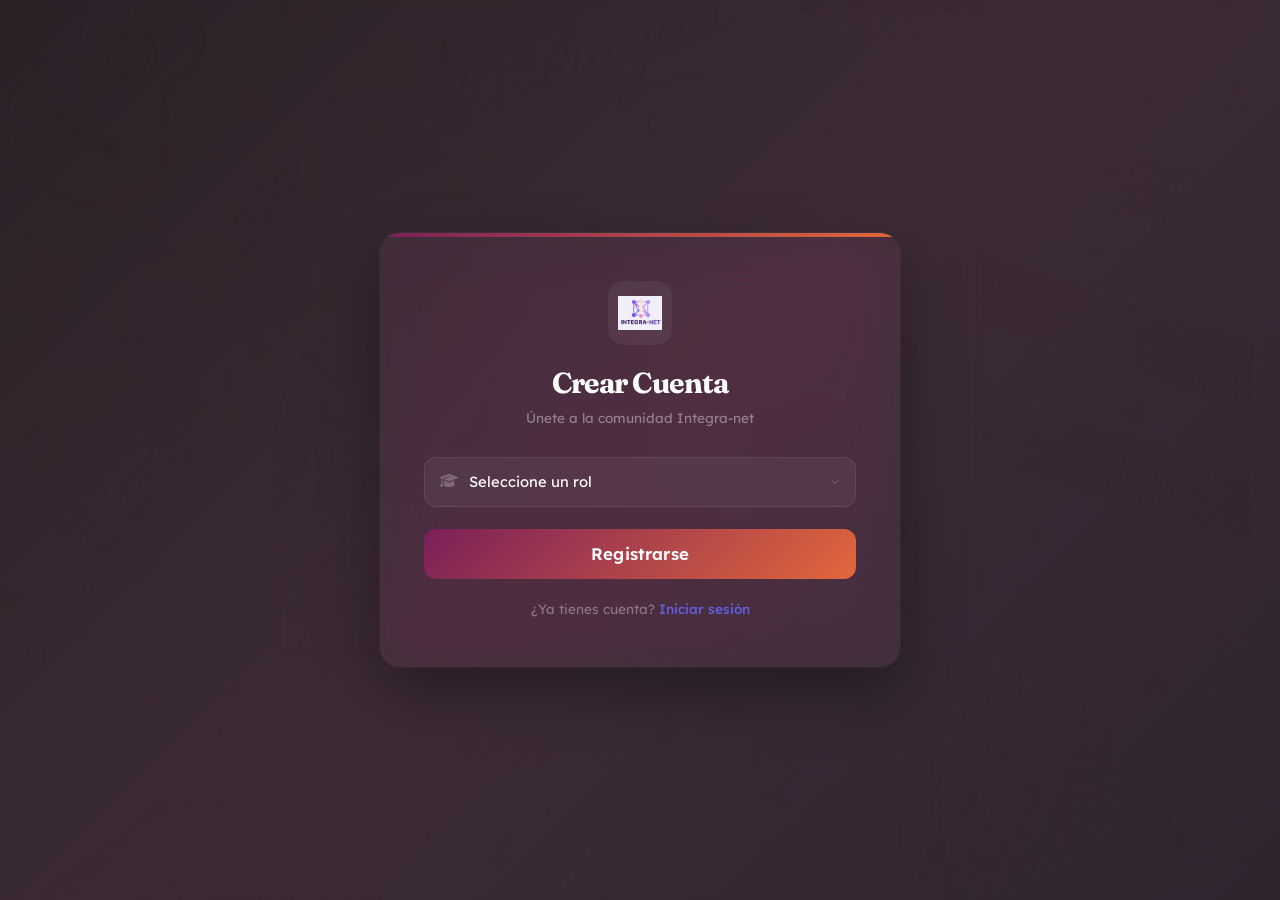
<file: movil-estudiante/auth/signup.html>
<!DOCTYPE html>
<html lang="es">
<head>
    <meta charset="UTF-8">
    <meta name="viewport" content="width=device-width, initial-scale=1.0">
    <title>Integra-net | Crear Cuenta</title>
    <link rel="stylesheet" href="https://cdnjs.cloudflare.com/ajax/libs/font-awesome/6.5.1/css/all.min.css">
    <link rel="preconnect" href="https://fonts.googleapis.com">
    <link rel="preconnect" href="https://fonts.gstatic.com" crossorigin>
    <link href="https://fonts.googleapis.com/css2?family=Fraunces:opsz,wght@9..144,500;9..144,600;9..144,700&family=Lexend:wght@300;400;500;600;700&display=swap" rel="stylesheet">
    <link rel="stylesheet" href="../design.css">
    <link rel="stylesheet" href="signup.css">
</head>
<body>
    <img src="../images/Fondo login.jpeg" alt="Fondo educativo Integra-net" class="fondo-login" aria-hidden="true">
    <div class="signup-container">
        <div class="signup-card ribbon-accent">
            <div class="logo-section">
                <img src="../images/Integra-net.jpg" alt="Integra-net logo">
                <h1>Crear Cuenta</h1>
                <p>Únete a la comunidad Integra-net</p>
            </div>

            <form id="signupForm" novalidate>
                <div class="input-group">
                    <i class="fa-solid fa-graduation-cap icon-left" aria-hidden="true"></i>
                    <label for="rol" class="sr-only">Selecciona tu rol</label>
                    <select id="rol" aria-required="true" aria-label="Rol">
                        <option value="">Seleccione un rol</option>
                        <option value="estudiante">Estudiante</option>
                    </select>
                </div>

                <div id="camposEstudiante" class="campos-rol" style="display:none" role="region" aria-label="Campos para estudiante">
                    <div class="input-group">
                        <i class="fa-solid fa-user icon-left" aria-hidden="true"></i>
                        <label for="estNombre" class="sr-only">Nombre completo</label>
                        <input type="text" id="estNombre" placeholder="Nombre completo" autocomplete="name" maxlength="100" aria-label="Nombre completo" aria-required="true">
                    </div>
                    <div class="input-group">
                        <i class="fa-solid fa-envelope icon-left" aria-hidden="true"></i>
                        <label for="estCorreo" class="sr-only">Correo electrónico</label>
                        <input type="email" id="estCorreo" placeholder="Correo electrónico" inputmode="email" autocomplete="email" maxlength="255" aria-label="Correo electrónico" aria-required="true">
                    </div>
                    <div class="input-group">
                        <i class="fa-solid fa-lock icon-left" aria-hidden="true"></i>
                        <label for="estPassword" class="sr-only">Contraseña</label>
                        <input type="password" id="estPassword" placeholder="Contraseña" autocomplete="new-password" maxlength="128" aria-label="Contraseña" aria-required="true">
                        <button type="button" class="toggle-password" data-target="estPassword" tabindex="-1" aria-label="Mostrar u ocultar contraseña"><i class="fa-solid fa-eye"></i></button>
                    </div>
                    <div class="input-row">
                        <div class="input-group half">
                            <i class="fa-solid fa-calendar icon-left" aria-hidden="true"></i>
                            <label for="estFechaNac" class="sr-only">Fecha de nacimiento</label>
                            <input type="date" id="estFechaNac" aria-label="Fecha de nacimiento">
                        </div>
                        <div class="input-group half">
                            <i class="fa-solid fa-venus-mars icon-left" aria-hidden="true"></i>
                            <label for="estSexo" class="sr-only">Sexo</label>
                            <select id="estSexo" aria-label="Sexo">
                                <option value="">Sexo</option>
                                <option value="Masculino">Masculino</option>
                                <option value="Femenino">Femenino</option>
                            </select>
                        </div>
                    </div>
                    <div class="input-row">
                        <div class="input-group half">
                            <i class="fa-solid fa-layer-group icon-left" aria-hidden="true"></i>
                            <label for="estGrado" class="sr-only">Grado</label>
                            <select id="estGrado" aria-label="Grado">
                                <option value="">Grado</option>
                                <option value="7mo">7mo</option>
                                <option value="8vo">8vo</option>
                                <option value="9no">9no</option>
                                <option value="10mo">10mo</option>
                                <option value="11vo">11vo</option>
                            </select>
                        </div>
                        <div class="input-group half">
                            <i class="fa-solid fa-table-cells icon-left" aria-hidden="true"></i>
                            <label for="estSeccion" class="sr-only">Sección</label>
                            <select id="estSeccion" aria-label="Sección">
                                <option value="">Sección</option>
                                <option value="A">A</option>
                                <option value="B">B</option>
                                <option value="C">C</option>
                                <option value="D">D</option>
                            </select>
                        </div>
                    </div>
                    <div class="input-group">
                        <i class="fa-solid fa-user-tie icon-left" aria-hidden="true"></i>
                        <label for="estTutor" class="sr-only">Nombre del tutor</label>
                        <input type="text" id="estTutor" placeholder="Nombre del tutor" autocomplete="off" maxlength="100" aria-label="Nombre del tutor">
                    </div>
                    <div class="input-group">
                        <i class="fa-solid fa-phone icon-left" aria-hidden="true"></i>
                        <label for="estTelefono" class="sr-only">Teléfono</label>
                        <input type="tel" id="estTelefono" placeholder="Teléfono" inputmode="tel" autocomplete="tel" maxlength="20" aria-label="Teléfono">
                    </div>
                    <div class="input-group">
                        <i class="fa-solid fa-location-dot icon-left" aria-hidden="true"></i>
                        <label for="estDireccion" class="sr-only">Dirección</label>
                        <input type="text" id="estDireccion" placeholder="Dirección" autocomplete="street-address" maxlength="200" aria-label="Dirección">
                    </div>
                    <div class="input-group autocomplete">
                        <i class="fa-solid fa-school icon-left" aria-hidden="true"></i>
                        <label for="estInstituto" class="sr-only">Tu centro educativo</label>
                        <input type="text" id="estInstituto" placeholder="Tu centro educativo" autocomplete="off" maxlength="120" aria-label="Tu centro educativo" aria-required="true" role="combobox" aria-expanded="false" aria-controls="estListaInstitutos" aria-autocomplete="list">
                        <div id="estListaInstitutos" class="autocomplete-list" role="listbox"></div>
                    </div>
                </div>

                <div id="camposDocente" class="campos-rol" style="display:none" role="region" aria-label="Campos para docente">
                    <div class="input-group">
                        <i class="fa-solid fa-user icon-left" aria-hidden="true"></i>
                        <label for="docNombre" class="sr-only">Nombre completo</label>
                        <input type="text" id="docNombre" placeholder="Nombre completo" autocomplete="name" maxlength="100" aria-label="Nombre completo" aria-required="true">
                    </div>
                    <div class="input-group">
                        <i class="fa-solid fa-envelope icon-left" aria-hidden="true"></i>
                        <label for="docCorreo" class="sr-only">Correo electrónico</label>
                        <input type="email" id="docCorreo" placeholder="Correo electrónico" inputmode="email" autocomplete="email" maxlength="255" aria-label="Correo electrónico" aria-required="true">
                    </div>
                    <div class="input-group">
                        <i class="fa-solid fa-lock icon-left" aria-hidden="true"></i>
                        <label for="docPassword" class="sr-only">Contraseña</label>
                        <input type="password" id="docPassword" placeholder="Contraseña" autocomplete="new-password" maxlength="128" aria-label="Contraseña" aria-required="true">
                        <button type="button" class="toggle-password" data-target="docPassword" tabindex="-1" aria-label="Mostrar u ocultar contraseña"><i class="fa-solid fa-eye"></i></button>
                    </div>
                    <div class="input-group">
                        <i class="fa-solid fa-flask icon-left" aria-hidden="true"></i>
                        <label for="docEspecialidad" class="sr-only">Especialidad</label>
                        <input type="text" id="docEspecialidad" placeholder="Especialidad" autocomplete="off" maxlength="100" aria-label="Especialidad" aria-required="true">
                    </div>
                    <div class="input-group">
                        <i class="fa-solid fa-book-open icon-left" aria-hidden="true"></i>
                        <label for="docMateria" class="sr-only">Módulo que imparte</label>
                        <select id="docMateria" aria-label="Módulo que imparte" aria-required="true">
                            <option value="">Módulo que imparte</option>
                            <option value="mat01">Derechos de la Mujer: Fundamentos</option>
                            <option value="mat02">Prevención de la Violencia de Género</option>
                            <option value="mat03">Equidad de Género</option>
                            <option value="mat04">Autoestima y Empoderamiento</option>
                            <option value="mat05">Comunicación Asertiva y Resolución de Conflictos</option>
                            <option value="mat06">Corresponsabilidad y Roles de Género</option>
                            <option value="mat07">Salud y Bienestar Integral</option>
                            <option value="mat08">Ciudadanía, Participación y Liderazgo</option>
                        </select>
                    </div>
                    <div class="input-group">
                        <i class="fa-solid fa-phone icon-left" aria-hidden="true"></i>
                        <label for="docTelefono" class="sr-only">Teléfono</label>
                        <input type="tel" id="docTelefono" placeholder="Teléfono" inputmode="tel" autocomplete="tel" maxlength="20" aria-label="Teléfono">
                    </div>
                    <div class="input-group">
                        <i class="fa-solid fa-location-dot icon-left" aria-hidden="true"></i>
                        <label for="docDireccion" class="sr-only">Dirección</label>
                        <input type="text" id="docDireccion" placeholder="Dirección" autocomplete="street-address" maxlength="200" aria-label="Dirección">
                    </div>
                    <div class="input-group autocomplete">
                        <i class="fa-solid fa-school icon-left" aria-hidden="true"></i>
                        <label for="docInstituto" class="sr-only">Tu centro educativo</label>
                        <input type="text" id="docInstituto" placeholder="Tu centro educativo" autocomplete="off" maxlength="120" aria-label="Tu centro educativo" aria-required="true" role="combobox" aria-expanded="false" aria-controls="docListaInstitutos" aria-autocomplete="list">
                        <div id="docListaInstitutos" class="autocomplete-list" role="listbox"></div>
                    </div>
                </div>

                <button type="submit" class="btn-signup" id="btnRegistro">
                    <span class="btn-text">Registrarse</span>
                    <span class="btn-spinner" aria-hidden="true"><i class="fa-solid fa-spinner fa-spin"></i></span>
                </button>
            </form>

            <div class="extra-links">
                <p>¿Ya tienes cuenta? <a href="login.html" aria-label="Iniciar sesión en Integra-net">Iniciar sesión</a></p>
            </div>
        </div>

        <div id="modalMensaje" class="modal-mensaje" role="dialog" aria-modal="true" aria-labelledby="tituloMensaje" aria-hidden="true">
            <div class="modal-contenido" tabindex="-1">
                <div id="iconoMensaje" class="icono"><i class="fa-solid fa-circle-info"></i></div>
                <h2 id="tituloMensaje">Mensaje</h2>
                <p id="textoMensaje">Aquí aparecerá el mensaje.</p>
                <div class="botones-modal">
                    <button id="btnCerrar" class="btn-cerrar"><i class="fa-solid fa-check"></i> Entendido</button>
                </div>
            </div>
        </div>
    </div>

    <div id="toastNotification" class="toast-global" role="alert" aria-live="polite"></div>

    <script src="../auth.js"></script>
    <script src="../perfil/datosIniciales.js"></script>
    <script src="signup.js"></script>
</body>
</html>
</file>
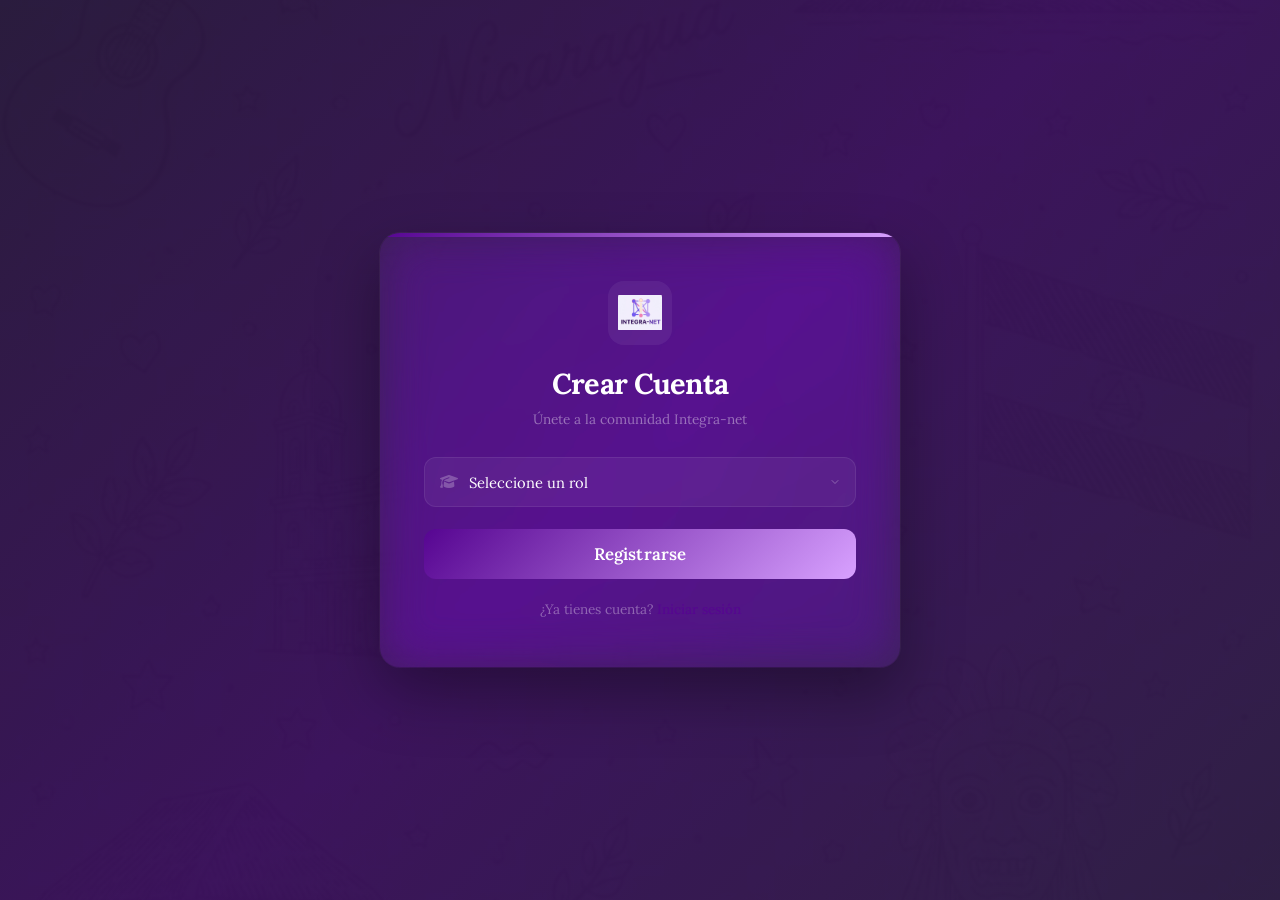
<file: web-docente-admin-organizado/paginas/auth/signup.html>
<!DOCTYPE html>
<html lang="es">
<head>
    <meta charset="UTF-8">
    <meta name="viewport" content="width=device-width, initial-scale=1.0">
    <title>Integra-net | Crear Cuenta</title>
    <link rel="stylesheet" href="https://cdnjs.cloudflare.com/ajax/libs/font-awesome/6.5.1/css/all.min.css">
    <link rel="preconnect" href="https://fonts.googleapis.com">
    <link rel="preconnect" href="https://fonts.gstatic.com" crossorigin>
    <link href="https://fonts.googleapis.com/css2?family=Lora:ital,wght@0,400;0,500;0,600;0,700;1,400;1,500;1,600;1,700&display=swap" rel="stylesheet">
    <link rel="stylesheet" href="../../assets/css/design.css">
    <link rel="stylesheet" href="signup.css">
</head>
<body>
    <img src="../../assets/images/Fondo login.jpeg" alt="Fondo educativo Integra-net" class="fondo-login" aria-hidden="true">
    <div class="signup-container">
        <div class="signup-card ribbon-accent">
            <div class="logo-section">
                <img src="../../assets/images/Integra-net.jpg" alt="Integra-net logo">
                <h1>Crear Cuenta</h1>
                <p>Únete a la comunidad Integra-net</p>
            </div>

            <form id="signupForm" novalidate>
                <div class="input-group">
                    <i class="fa-solid fa-graduation-cap icon-left" aria-hidden="true"></i>
                    <label for="rol" class="sr-only">Selecciona tu rol</label>
                    <select id="rol" aria-required="true" aria-label="Rol">
                        <option value="">Seleccione un rol</option>
                        <option value="admin">Administrador</option>
                        <option value="docente">Docente</option>
                    </select>
                </div>

                <div id="camposAdmin" class="campos-rol" style="display:none" role="region" aria-label="Campos para administrador">
                    <div class="input-group">
                        <i class="fa-solid fa-user icon-left" aria-hidden="true"></i>
                        <label for="admNombre" class="sr-only">Nombre completo</label>
                        <input type="text" id="admNombre" placeholder="Nombre completo" autocomplete="name" maxlength="100" aria-label="Nombre completo" aria-required="true">
                    </div>
                    <div class="input-group">
                        <i class="fa-solid fa-envelope icon-left" aria-hidden="true"></i>
                        <label for="admCorreo" class="sr-only">Correo electrónico</label>
                        <input type="email" id="admCorreo" placeholder="Correo electrónico" inputmode="email" autocomplete="email" maxlength="255" aria-label="Correo electrónico" aria-required="true">
                    </div>
                    <div class="input-group">
                        <i class="fa-solid fa-lock icon-left" aria-hidden="true"></i>
                        <label for="admPassword" class="sr-only">Contraseña</label>
                        <input type="password" id="admPassword" placeholder="Contraseña" autocomplete="new-password" maxlength="128" aria-label="Contraseña" aria-required="true">
                        <button type="button" class="toggle-password" data-target="admPassword" tabindex="-1" aria-label="Mostrar u ocultar contraseña"><i class="fa-solid fa-eye"></i></button>
                    </div>
                  
                    <div class="input-group">
                        <i class="fa-solid fa-phone icon-left" aria-hidden="true"></i>
                        <label for="admTelefono" class="sr-only">Teléfono</label>
                        <input type="tel" id="admTelefono" placeholder="Teléfono" inputmode="tel" autocomplete="tel" maxlength="20" aria-label="Teléfono">
                    </div>
                    <div class="input-group">
                        <i class="fa-solid fa-location-dot icon-left" aria-hidden="true"></i>
                        <label for="admDireccion" class="sr-only">Dirección</label>
                        <input type="text" id="admDireccion" placeholder="Dirección" autocomplete="street-address" maxlength="200" aria-label="Dirección">
                    </div>
                    <div class="input-group autocomplete">
                        <i class="fa-solid fa-school icon-left" aria-hidden="true"></i>
                        <label for="admInstituto" class="sr-only">Tu centro educativo</label>
                        <input type="text" id="admInstituto" placeholder="Tu centro educativo" autocomplete="off" maxlength="120" aria-label="Tu centro educativo" aria-required="true" role="combobox" aria-expanded="false" aria-controls="admListaInstitutos" aria-autocomplete="list">
                        <div id="admListaInstitutos" class="autocomplete-list" role="listbox"></div>
                    </div>
                </div>

                <div id="camposDocente" class="campos-rol" style="display:none" role="region" aria-label="Campos para docente">
                    <div class="input-group">
                        <i class="fa-solid fa-user icon-left" aria-hidden="true"></i>
                        <label for="docNombre" class="sr-only">Nombre completo</label>
                        <input type="text" id="docNombre" placeholder="Nombre completo" autocomplete="name" maxlength="100" aria-label="Nombre completo" aria-required="true">
                    </div>
                    <div class="input-group">
                        <i class="fa-solid fa-envelope icon-left" aria-hidden="true"></i>
                        <label for="docCorreo" class="sr-only">Correo electrónico</label>
                        <input type="email" id="docCorreo" placeholder="Correo electrónico" inputmode="email" autocomplete="email" maxlength="255" aria-label="Correo electrónico" aria-required="true">
                    </div>
                    <div class="input-group">
                        <i class="fa-solid fa-lock icon-left" aria-hidden="true"></i>
                        <label for="docPassword" class="sr-only">Contraseña</label>
                        <input type="password" id="docPassword" placeholder="Contraseña" autocomplete="new-password" maxlength="128" aria-label="Contraseña" aria-required="true">
                        <button type="button" class="toggle-password" data-target="docPassword" tabindex="-1" aria-label="Mostrar u ocultar contraseña"><i class="fa-solid fa-eye"></i></button>
                    </div>
                    <div class="input-group">
                        <i class="fa-solid fa-flask icon-left" aria-hidden="true"></i>
                        <label for="docEspecialidad" class="sr-only">Especialidad</label>
                        <input type="text" id="docEspecialidad" placeholder="Especialidad" autocomplete="off" maxlength="100" aria-label="Especialidad" aria-required="true">
                    </div>
                    <div class="input-group">
                        <i class="fa-solid fa-book-open icon-left" aria-hidden="true"></i>
                        <label for="docMateria" class="sr-only">Módulo que imparte</label>
                        <select id="docMateria" aria-label="Módulo que imparte" aria-required="true">
                            <option value="">Módulo que imparte</option>
                            <option value="mat01">Derechos de la Mujer: Fundamentos</option>
                            <option value="mat02">Prevención de la Violencia de Género</option>
                            <option value="mat03">Equidad de Género</option>
                            <option value="mat04">Autoestima y Empoderamiento</option>
                            <option value="mat05">Comunicación Asertiva y Resolución de Conflictos</option>
                            <option value="mat06">Corresponsabilidad y Roles de Género</option>
                            <option value="mat07">Salud y Bienestar Integral</option>
                            <option value="mat08">Ciudadanía, Participación y Liderazgo</option>
                        </select>
                    </div>
                    <div class="input-group">
                        <i class="fa-solid fa-phone icon-left" aria-hidden="true"></i>
                        <label for="docTelefono" class="sr-only">Teléfono</label>
                        <input type="tel" id="docTelefono" placeholder="Teléfono" inputmode="tel" autocomplete="tel" maxlength="20" aria-label="Teléfono">
                    </div>
                    <div class="input-group">
                        <i class="fa-solid fa-location-dot icon-left" aria-hidden="true"></i>
                        <label for="docDireccion" class="sr-only">Dirección</label>
                        <input type="text" id="docDireccion" placeholder="Dirección" autocomplete="street-address" maxlength="200" aria-label="Dirección">
                    </div>
                    <div class="input-group autocomplete">
                        <i class="fa-solid fa-school icon-left" aria-hidden="true"></i>
                        <label for="docInstituto" class="sr-only">Tu centro educativo</label>
                        <input type="text" id="docInstituto" placeholder="Tu centro educativo" autocomplete="off" maxlength="120" aria-label="Tu centro educativo" aria-required="true" role="combobox" aria-expanded="false" aria-controls="docListaInstitutos" aria-autocomplete="list">
                        <div id="docListaInstitutos" class="autocomplete-list" role="listbox"></div>
                    </div>
                </div>

                <button type="submit" class="btn-signup" id="btnRegistro">
                    <span class="btn-text">Registrarse</span>
                    <span class="btn-spinner" aria-hidden="true"><i class="fa-solid fa-spinner fa-spin"></i></span>
                </button>
            </form>

            <div class="extra-links">
                <p>¿Ya tienes cuenta? <a href="login.html" aria-label="Iniciar sesión en Integra-net">Iniciar sesión</a></p>
            </div>
        </div>

        <div id="modalMensaje" class="modal-mensaje" role="dialog" aria-modal="true" aria-labelledby="tituloMensaje" aria-hidden="true">
            <div class="modal-contenido" tabindex="-1">
                <div id="iconoMensaje" class="icono"><i class="fa-solid fa-circle-info"></i></div>
                <h2 id="tituloMensaje">Mensaje</h2>
                <p id="textoMensaje">Aquí aparecerá el mensaje.</p>
                <div class="botones-modal">
                    <button id="btnCerrar" class="btn-cerrar"><i class="fa-solid fa-check"></i> Entendido</button>
                </div>
            </div>
        </div>
    </div>

    <div id="toastNotification" class="toast-global" role="alert" aria-live="polite"></div>

    <script src="../../assets/js/auth.js"></script>
    <script src="../../assets/js/perfil/datosIniciales.js"></script>
    <script src="signup.js"></script>
</body>
</html>
</file>
<file: movil-estudiante/design.css>
:root {
  --primary: #7A2059;
  --primary-hover: #691B4C;
  --primary-active: #59173F;
  --primary-subtle: rgba(122, 32, 89, 0.08);
  --primary-light: rgba(122, 32, 89, 0.12);
  --primary-lighter: rgba(122, 32, 89, 0.15);
  --primary-lightest: #f7ecf2;
  --primary-gradient: linear-gradient(135deg, #7A2059, #E2673C);
  --primary-ghost: linear-gradient(135deg, rgba(122,32,89,0.1), rgba(226,103,60,0.1));

  --success: #1B8A6B;
  --success-hover: #147059;
  --success-subtle: rgba(27, 138, 107, 0.08);
  --success-light: #d4f2e9;
  --success-lighter: #eefaf6;
  --warning: #D98E2B;
  --warning-hover: #B87621;
  --warning-subtle: rgba(217, 142, 43, 0.08);
  --warning-light: #fbebd2;
  --warning-lighter: #fdf6ea;
  --danger: #C23B4E;
  --danger-hover: #A62F40;
  --danger-subtle: rgba(194, 59, 78, 0.08);
  --danger-light: #f7dbe0;
  --danger-lighter: #fbeef0;
  --info: #6D5AC4;
  --info-subtle: rgba(109, 90, 196, 0.08);
  --info-light: #e5e0f7;
  --purple: #9B3B7A;
  --purple-subtle: rgba(155, 59, 122, 0.08);
  --purple-light: #f2e0eb;
  --orange: #E2673C;
  --orange-subtle: rgba(226, 103, 60, 0.08);
  --orange-light: #fbe3d6;
  --pink: #C23B70;
  --pink-subtle: rgba(194, 59, 112, 0.08);
  --pink-light: #f7dcea;
  --teal: #1B8A6B;
  --teal-subtle: rgba(27, 138, 107, 0.08);
  --teal-light: #d4f2e9;

  --bg: #FAF6F7;
  --bg-alt: #F5EEF1;
  --bg-dim: #EDE0E6;
  --surface: #ffffff;
  --surface-hover: #FAF6F7;
  --surface-elevated: #ffffff;
  --border: #E8DCE2;
  --border-light: #F3EAEE;
  --border-dark: #D8C5CF;

  --text-primary: #2B1626;
  --text-secondary: #6B5563;
  --text-tertiary: #A6919C;
  --text-placeholder: #C9B7C0;
  --text-inverse: #ffffff;
  --text-link: #7A2059;

  --shadow-xs: 0 1px 2px rgba(43, 22, 38, 0.03), 0 0 1px rgba(43, 22, 38, 0.06);
  --shadow-sm: 0 1px 3px rgba(43, 22, 38, 0.05), 0 1px 2px rgba(43, 22, 38, 0.04);
  --shadow-md: 0 4px 6px -1px rgba(43, 22, 38, 0.06), 0 2px 4px -2px rgba(43, 22, 38, 0.06);
  --shadow-lg: 0 10px 15px -3px rgba(43, 22, 38, 0.07), 0 4px 6px -4px rgba(43, 22, 38, 0.05);
  --shadow-xl: 0 20px 25px -5px rgba(43, 22, 38, 0.09), 0 8px 10px -6px rgba(43, 22, 38, 0.05);
  --shadow-2xl: 0 25px 50px -12px rgba(43, 22, 38, 0.18);
  --shadow-primary: 0 4px 14px rgba(122, 32, 89, 0.25);
  --shadow-primary-lg: 0 8px 25px rgba(122, 32, 89, 0.3);

  --radius-xs: 4px;
  --radius-sm: 6px;
  --radius-md: 8px;
  --radius-lg: 12px;
  --radius-xl: 16px;
  --radius-2xl: 20px;
  --radius-3xl: 24px;
  --radius-full: 50%;
  --radius-pill: 9999px;

  --font: 'Lexend', 'Segoe UI', system-ui, -apple-system, BlinkMacSystemFont, sans-serif;
  --font-display: 'Fraunces', 'Segoe UI', Georgia, serif;
  --font-mono: 'SF Mono', 'Fira Code', 'Cascadia Code', 'JetBrains Mono', monospace;

  --transition-fast: 150ms cubic-bezier(0.4, 0, 0.2, 1);
  --transition-base: 250ms cubic-bezier(0.4, 0, 0.2, 1);
  --transition-slow: 400ms cubic-bezier(0.4, 0, 0.2, 1);
  --transition-spring: 500ms cubic-bezier(0.16, 1, 0.3, 1);
  --transition-bounce: 600ms cubic-bezier(0.34, 1.56, 0.64, 1);

  --sidebar-width: 280px;
  --sidebar-collapsed: 0px;
  --topbar-height: 64px;
  --bottom-nav-height: 64px;
  --safe-area-bottom: env(safe-area-inset-bottom, 0px);
  --safe-area-top: env(safe-area-inset-top, 0px);
  --chat-input-height: 60px;
}

html { -webkit-text-size-adjust: 100%; scroll-behavior: smooth; }

*, *::before, *::after {
  margin: 0;
  padding: 0;
  box-sizing: border-box;
}

body {
  font-family: var(--font);
  background: var(--bg);
  color: var(--text-primary);
  min-height: 100vh;
  min-height: 100dvh;
  overflow-x: hidden;
  -webkit-font-smoothing: antialiased;
  -moz-osx-font-smoothing: grayscale;
  line-height: 1.5;
}

::selection { background: var(--primary-light); color: var(--primary); }
:focus-visible { outline: 2px solid var(--primary); outline-offset: 2px; }

h1, h2, h3 {
  font-family: var(--font-display);
  font-weight: 600;
  letter-spacing: -0.01em;
}

/* ===== SIGNATURE: RIBBON ACCENT =====
   Franja diagonal violeta→naranja inspirada en el lazo símbolo de la lucha
   contra la violencia de género. Se usa como remate superior en tarjetas
   y paneles clave para anclar visualmente la identidad del proyecto. */
.ribbon-accent {
  position: relative;
  overflow: hidden;
}
.ribbon-accent::before {
  content: '';
  position: absolute;
  top: 0; left: 0; right: 0;
  height: 4px;
  background: var(--primary-gradient);
}

::-webkit-scrollbar { width: 4px; height: 4px; }
::-webkit-scrollbar-track { background: transparent; }
::-webkit-scrollbar-thumb { background: var(--text-tertiary); border-radius: var(--radius-pill); }
::-webkit-scrollbar-thumb:hover { background: var(--text-secondary); }

/* ===== KEYFRAMES ===== */
@keyframes fadeIn { from { opacity: 0; } to { opacity: 1; } }
@keyframes fadeOut { from { opacity: 1; } to { opacity: 0; } }
@keyframes fadeInUp { from { opacity: 0; transform: translateY(16px); } to { opacity: 1; transform: translateY(0); } }
@keyframes fadeInDown { from { opacity: 0; transform: translateY(-12px); } to { opacity: 1; transform: translateY(0); } }
@keyframes fadeInLeft { from { opacity: 0; transform: translateX(-16px); } to { opacity: 1; transform: translateX(0); } }
@keyframes fadeInRight { from { opacity: 0; transform: translateX(16px); } to { opacity: 1; transform: translateX(0); } }
@keyframes fadeInScale { from { opacity: 0; transform: scale(0.95); } to { opacity: 1; transform: scale(1); } }
@keyframes scaleIn { from { transform: scale(0); } to { transform: scale(1); } }
@keyframes slideInUp { from { transform: translateY(100%); } to { transform: translateY(0); } }
@keyframes slideInDown { from { transform: translateY(-100%); } to { transform: translateY(0); } }
@keyframes slideInRight { from { transform: translateX(100%); } to { transform: translateX(0); } }
@keyframes slideInLeft { from { transform: translateX(-100%); } to { transform: translateX(0); } }
@keyframes pulse { 0%, 100% { opacity: 1; } 50% { opacity: 0.5; } }
@keyframes pulse-ring { 0% { transform: scale(0.8); opacity: 1; } 100% { transform: scale(2); opacity: 0; } }
@keyframes shimmer { 0% { background-position: -200% 0; } 100% { background-position: 200% 0; } }
@keyframes ripple { to { transform: scale(4); opacity: 0; } }
@keyframes spin { to { transform: rotate(360deg); } }
@keyframes bounce-in { 0% { transform: scale(0); } 50% { transform: scale(1.15); } 100% { transform: scale(1); } }
@keyframes msg-pop { 0% { opacity: 0; transform: translateY(8px) scale(0.97); } 100% { opacity: 1; transform: translateY(0) scale(1); } }
@keyframes skeleton-pulse { 0% { opacity: 0.6; } 50% { opacity: 1; } 100% { opacity: 0.6; } }
@keyframes progress-bar { from { width: 0%; } to { width: var(--progress, 100%); } }
@keyframes checkmark { 0% { stroke-dashoffset: 50; } 100% { stroke-dashoffset: 0; } }
@keyframes float { 0%, 100% { transform: translateY(0); } 50% { transform: translateY(-4px); } }
@keyframes shimmer-card { 0% { background-position: -400% 0; } 100% { background-position: 400% 0; } }
@keyframes slideUpFade {
  from { opacity: 0; transform: translateY(20px) scale(0.98); }
  to { opacity: 1; transform: translateY(0) scale(1); }
}
@keyframes notif-pulse {
  0% { box-shadow: 0 0 0 0 rgba(99, 102, 241, 0.5); }
  70% { box-shadow: 0 0 0 8px rgba(99, 102, 241, 0); }
  100% { box-shadow: 0 0 0 0 rgba(99, 102, 241, 0); }
}
@keyframes toast-in {
  0% { opacity: 0; transform: translateX(-50%) translateY(100px) scale(0.9); }
  100% { opacity: 1; transform: translateX(-50%) translateY(0) scale(1); }
}
@keyframes toast-out {
  0% { opacity: 1; transform: translateX(-50%) translateY(0) scale(1); }
  100% { opacity: 0; transform: translateX(-50%) translateY(20px) scale(0.9); }
}

/* ===== UTILITY CLASSES ===== */
.animate-fadeIn { animation: fadeIn var(--transition-slow) both; }
.animate-fadeInUp { animation: fadeInUp var(--transition-slow) both; }
.animate-fadeInDown { animation: fadeInDown var(--transition-slow) both; }
.animate-fadeInLeft { animation: fadeInLeft var(--transition-slow) both; }
.animate-fadeInRight { animation: fadeInRight var(--transition-slow) both; }
.animate-fadeInScale { animation: fadeInScale var(--transition-slow) both; }
.animate-slideInUp { animation: slideInUp var(--transition-slow) cubic-bezier(0.16,1,0.3,1) both; }
.animate-slideInRight { animation: slideInRight var(--transition-slow) cubic-bezier(0.16,1,0.3,1) both; }
.animate-slideInLeft { animation: slideInLeft var(--transition-slow) cubic-bezier(0.16,1,0.3,1) both; }
.animate-bounce-in { animation: bounce-in var(--transition-bounce) both; }
.animate-scaleIn { animation: scaleIn var(--transition-spring) both; }

.animate-delay-100 { animation-delay: 50ms; }
.animate-delay-200 { animation-delay: 100ms; }
.animate-delay-300 { animation-delay: 150ms; }
.animate-delay-400 { animation-delay: 200ms; }
.animate-delay-500 { animation-delay: 250ms; }
.animate-delay-600 { animation-delay: 300ms; }
.animate-delay-700 { animation-delay: 350ms; }
.animate-delay-800 { animation-delay: 400ms; }

/* ===== SKELETON LOADING ===== */
.skeleton {
  background: linear-gradient(90deg, var(--border-light) 25%, var(--border) 50%, var(--border-light) 75%);
  background-size: 200% 100%;
  animation: shimmer 1.5s ease-in-out infinite;
  border-radius: var(--radius-sm);
  color: transparent !important;
  user-select: none;
  pointer-events: none;
}
.skeleton-text { height: 14px; margin-bottom: 8px; width: 80%; }
.skeleton-title { height: 20px; margin-bottom: 12px; width: 60%; }
.skeleton-avatar { width: 48px; height: 48px; border-radius: var(--radius-full); }
.skeleton-card { height: 80px; border-radius: var(--radius-lg); }
.skeleton-button { height: 40px; width: 120px; border-radius: var(--radius-md); }

/* ===== TOAST NOTIFICATION ===== */
.toast-global {
  position: fixed;
  bottom: calc(var(--bottom-nav-height) + 16px);
  left: 50%;
  transform: translateX(-50%) translateY(100px);
  background: #1e293b;
  color: white;
  padding: 12px 20px;
  border-radius: var(--radius-pill);
  display: flex;
  align-items: center;
  gap: 10px;
  z-index: 9999;
  transition: all var(--transition-spring);
  opacity: 0;
  font-size: 14px;
  font-weight: 500;
  box-shadow: var(--shadow-lg), 0 0 0 1px rgba(255,255,255,0.05);
  pointer-events: none;
  max-width: 90vw;
  white-space: nowrap;
}
.toast-global.show {
  opacity: 1;
  transform: translateX(-50%) translateY(0);
  pointer-events: auto;
  animation: toast-in 0.4s cubic-bezier(0.16,1,0.3,1);
}
.toast-global.hiding {
  animation: toast-out 0.3s ease forwards;
}
.toast-global.success { background: linear-gradient(135deg, #065f46, #047857); }
.toast-global.error { background: linear-gradient(135deg, #991b1b, #b91c1c); }
.toast-global.info { background: linear-gradient(135deg, #1e40af, #2563eb); }
.toast-global.warning { background: linear-gradient(135deg, #92400e, #b45309); }
.toast-global i { font-size: 16px; flex-shrink: 0; }

@media (min-width: 769px) {
  .toast-global { bottom: 30px; }
}

/* ===== THEME: DARK ===== */
@media (prefers-color-scheme: dark) {
  :root {
    --bg: #1A1017;
    --bg-alt: #21151C;
    --bg-dim: #2E1D27;
    --surface: #251721;
    --surface-hover: #2E1D27;
    --surface-elevated: #2E1D27;
    --border: #3D2530;
    --border-light: #2E1D27;
    --border-dark: #4D3040;
    --text-primary: #F5EBEF;
    --text-secondary: #C2A8B5;
    --text-tertiary: #8A6C79;
    --text-placeholder: #6B5563;
    --primary-lightest: rgba(155, 59, 122, 0.15);
    --shadow-xs: 0 1px 2px rgba(0,0,0,0.2);
    --shadow-sm: 0 1px 3px rgba(0,0,0,0.3);
    --shadow-md: 0 4px 6px rgba(0,0,0,0.3);
    --shadow-lg: 0 10px 15px rgba(0,0,0,0.4);
    --shadow-xl: 0 20px 25px rgba(0,0,0,0.5);
    --shadow-2xl: 0 25px 50px rgba(0,0,0,0.6);
  }
}

[data-theme="dark"] {
  --bg: #1A1017;
  --bg-alt: #21151C;
  --bg-dim: #2E1D27;
  --surface: #251721;
  --surface-hover: #2E1D27;
  --surface-elevated: #2E1D27;
  --border: #3D2530;
  --border-light: #2E1D27;
  --border-dark: #4D3040;
  --text-primary: #F5EBEF;
  --text-secondary: #C2A8B5;
  --text-tertiary: #8A6C79;
  --text-placeholder: #6B5563;
  --primary-lightest: rgba(155, 59, 122, 0.15);
  --shadow-xs: 0 1px 2px rgba(0,0,0,0.2);
  --shadow-sm: 0 1px 3px rgba(0,0,0,0.3);
  --shadow-md: 0 4px 6px rgba(0,0,0,0.3);
  --shadow-lg: 0 10px 15px rgba(0,0,0,0.4);
  --shadow-xl: 0 20px 25px rgba(0,0,0,0.5);
  --shadow-2xl: 0 25px 50px rgba(0,0,0,0.6);
}

[data-theme="light"] {
  --bg: #f8fafc;
  --bg-alt: #f1f5f9;
  --bg-dim: #e2e8f0;
  --surface: #ffffff;
  --surface-hover: #f8fafc;
  --surface-elevated: #ffffff;
  --border: #e2e8f0;
  --border-light: #f1f5f9;
  --border-dark: #cbd5e1;
  --text-primary: #0f172a;
  --text-secondary: #475569;
  --text-tertiary: #94a3b8;
  --text-placeholder: #cbd5e1;
  --primary-lightest: #f7ecf2;
  --shadow-xs: 0 1px 2px rgba(0,0,0,0.025);
  --shadow-sm: 0 1px 3px rgba(0,0,0,0.04);
  --shadow-md: 0 4px 6px rgba(0,0,0,0.05);
  --shadow-lg: 0 10px 15px rgba(0,0,0,0.06);
  --shadow-xl: 0 20px 25px rgba(0,0,0,0.08);
  --shadow-2xl: 0 25px 50px rgba(0,0,0,0.15);
}
</file>
<file: movil-estudiante/auth/signup.css>
body {
  margin: 0;
  min-height: 100dvh;
  display: flex;
  justify-content: center;
  align-items: center;
  background: linear-gradient(135deg, #1A1017 0%, #2E1A28 50%, #1F1420 100%);
  font-family: var(--font);
  padding: 20px;
  position: relative;
}

.fondo-login {
  position: fixed;
  inset: 0;
  width: 100%;
  height: 100%;
  object-fit: cover;
  z-index: 0;
  opacity: 0.08;
  pointer-events: none;
}

.signup-container {
  width: 100%;
  max-width: 520px;
  margin: auto;
  position: relative;
  z-index: 1;
}

.signup-card {
  background: rgba(255, 255, 255, 0.04);
  backdrop-filter: blur(24px) saturate(180%);
  -webkit-backdrop-filter: blur(24px) saturate(180%);
  border-radius: var(--radius-2xl);
  padding: 36px 32px;
  box-shadow: 0 25px 60px rgba(0, 0, 0, 0.35), 0 0 0 1px rgba(255, 255, 255, 0.05);
  animation: fadeInUp 0.6s cubic-bezier(0.16, 1, 0.3, 1) both;
}

.logo-section {
  text-align: center;
  margin-bottom: 28px;
}
.logo-section img {
  width: 64px;
  height: 64px;
  object-fit: contain;
  margin-bottom: 10px;
  border-radius: var(--radius-xl);
  background: rgba(255, 255, 255, 0.06);
  padding: 10px;
  transition: transform var(--transition-base), box-shadow var(--transition-base);
}
.logo-section img:hover {
  transform: scale(1.05) rotate(-2deg);
  box-shadow: 0 0 30px rgba(99, 102, 241, 0.15);
}
.logo-section h1 {
  color: white;
  font-size: 1.6rem;
  font-weight: 700;
  letter-spacing: -0.03em;
}
.logo-section p {
  color: rgba(255, 255, 255, 0.4);
  font-size: 0.85rem;
  margin-top: 4px;
}

/* ===== INPUT GROUP ===== */
.input-group {
  position: relative;
  margin-bottom: 14px;
  --input-h: 48px;
}

.input-row {
  display: flex;
  gap: 12px;
}
.input-row .input-group { flex: 1; }

/* ===== ICON LEFT ===== */
.icon-left {
  position: absolute;
  left: 16px;
  top: 0;
  height: var(--input-h);
  display: flex;
  align-items: center;
  color: rgba(255, 255, 255, 0.25);
  z-index: 1;
  pointer-events: none;
  font-size: 0.9rem;
  transition: color var(--transition-fast);
}

/* ===== INPUT / SELECT ===== */
.input-group input,
.input-group select {
  width: 100%;
  height: var(--input-h);
  border: 1.5px solid rgba(255, 255, 255, 0.08);
  border-radius: var(--radius-lg);
  background: rgba(255, 255, 255, 0.05);
  color: white;
  padding-left: 44px;
  padding-right: 44px;
  outline: none;
  font-size: 0.9rem;
  font-family: var(--font);
  -webkit-appearance: none;
  appearance: none;
  transition: border-color var(--transition-fast),
              background var(--transition-fast),
              box-shadow 0.2s ease;
  will-change: border-color, box-shadow;
}

.input-group select {
  cursor: pointer;
  background-image: url("data:image/svg+xml,%3Csvg xmlns='http://www.w3.org/2000/svg' width='12' height='12' viewBox='0 0 24 24' fill='none' stroke='rgba(255,255,255,0.3)' stroke-width='2' stroke-linecap='round' stroke-linejoin='round'%3E%3Cpolyline points='6 9 12 15 18 9'%3E%3C/polyline%3E%3C/svg%3E");
  background-repeat: no-repeat;
  background-position: right 14px center;
  padding-right: 40px;
}
.input-group select option {
  background: #2E1A28;
  color: white;
}

.input-group input::placeholder {
  color: rgba(255, 255, 255, 0.25);
  transition: opacity var(--transition-fast), color var(--transition-fast);
}
.input-group input:focus::placeholder {
  opacity: 0.6;
}

.input-group input[type="date"] { color-scheme: dark; }

/* ===== HOVER ===== */
.input-group input:hover,
.input-group select:hover {
  border-color: rgba(255, 255, 255, 0.15);
  background: rgba(255, 255, 255, 0.07);
}

/* ===== FOCUS ===== */
.input-group input:focus,
.input-group select:focus {
  border-color: rgba(99, 102, 241, 0.5);
  background: rgba(255, 255, 255, 0.08);
  box-shadow: 0 0 0 0 rgba(99, 102, 241, 0), 0 0 0 3px rgba(99, 102, 241, 0.12);
  animation: focusRingIn 0.25s ease forwards;
}

/* ===== TOGGLE PASSWORD ===== */
.toggle-password {
  position: absolute;
  right: 10px;
  top: 0;
  height: var(--input-h);
  display: flex;
  align-items: center;
  background: none;
  border: none;
  color: rgba(255, 255, 255, 0.25);
  cursor: pointer;
  font-size: 1rem;
  padding: 0 10px;
  transition: color var(--transition-fast), opacity var(--transition-fast);
}
.toggle-password:hover {
  color: rgba(255, 255, 255, 0.6);
}
.toggle-password:active {
  color: rgba(255, 255, 255, 0.8);
}
.toggle-password:focus-visible {
  outline: 2px solid var(--primary);
  outline-offset: -2px;
  border-radius: var(--radius-sm);
}

/* ===== CAMPOS ROL ===== */
.campos-rol {
  animation: slideDown 0.3s ease;
}

/* ===== BTN SIGNUP ===== */
.btn-signup {
  width: 100%;
  height: 48px;
  border: none;
  border-radius: var(--radius-lg);
  background: var(--primary-gradient);
  color: white;
  font-size: 1rem;
  font-weight: 600;
  cursor: pointer;
  margin-top: 8px;
  font-family: var(--font);
  letter-spacing: 0.01em;
  position: relative;
  overflow: hidden;
  transition: transform var(--transition-fast),
              box-shadow var(--transition-fast),
              opacity var(--transition-fast);
}
.btn-signup::before {
  content: '';
  position: absolute;
  inset: 0;
  background: linear-gradient(135deg, rgba(255,255,255,0.1), transparent);
  opacity: 0;
  transition: opacity var(--transition-fast);
}
.btn-signup:hover::before {
  opacity: 1;
}
.btn-signup:hover {
  transform: translateY(-2px);
  box-shadow: 0 8px 30px rgba(99, 102, 241, 0.35);
}
.btn-signup:active {
  transform: translateY(0) scale(0.985);
  box-shadow: 0 2px 10px rgba(99, 102, 241, 0.25);
}
.btn-signup:disabled {
  opacity: 0.5;
  cursor: not-allowed;
  transform: none;
  box-shadow: none;
}
.btn-signup:disabled::before {
  opacity: 0;
}

/* ===== BTN LOADING STATE ===== */
.btn-signup .btn-spinner { display: none; }
.btn-signup.loading .btn-text { visibility: hidden; }
.btn-signup.loading .btn-spinner {
  display: inline-flex;
  position: absolute;
  font-size: 1.2rem;
  animation: spin 0.8s linear infinite;
}
.btn-signup.loading {
  pointer-events: none;
  opacity: 0.85;
  position: relative;
  transform: scale(0.985);
}

/* ===== EXTRA LINKS ===== */
.extra-links {
  margin-top: 20px;
  text-align: center;
  color: rgba(255, 255, 255, 0.35);
  font-size: 0.85rem;
}
.extra-links a {
  color: rgba(99, 102, 241, 0.9);
  text-decoration: none;
  font-weight: 500;
  transition: color var(--transition-fast);
}
.extra-links a:hover {
  color: rgba(99, 102, 241, 1);
}

/* ===== AUTOCOMPLETE ===== */
.autocomplete {
  position: relative;
}
.autocomplete-list {
  position: absolute;
  top: 100%;
  left: 0;
  right: 0;
  background: #2E1A28;
  border-radius: var(--radius-lg);
  box-shadow: 0 10px 30px rgba(0, 0, 0, 0.4);
  border: 1px solid rgba(255, 255, 255, 0.06);
  max-height: 200px;
  overflow-y: auto;
  z-index: 1000;
  display: none;
  scrollbar-width: thin;
  scrollbar-color: rgba(255,255,255,0.15) transparent;
  animation: fadeIn 0.15s ease;
}
.autocomplete-item {
  padding: 12px 16px;
  cursor: pointer;
  font-size: 0.85rem;
  color: rgba(255, 255, 255, 0.8);
  border-bottom: 1px solid rgba(255, 255, 255, 0.04);
  transition: background 0.15s ease;
}
.autocomplete-item:hover {
  background: rgba(255, 255, 255, 0.06);
}
.autocomplete-item.active {
  background: rgba(99, 102, 241, 0.2);
  color: white;
}
.autocomplete-item:last-child { border-bottom: none; }
.autocomplete-item:focus-visible {
  outline: 2px solid var(--primary);
  outline-offset: -2px;
}

/* ===== SR-ONLY ===== */
.sr-only {
  position: absolute;
  width: 1px;
  height: 1px;
  padding: 0;
  margin: -1px;
  overflow: hidden;
  clip: rect(0, 0, 0, 0);
  white-space: nowrap;
  border: 0;
}

/* ===== SUCCESS STATE ===== */
.input-group.success input,
.input-group.success select {
  border-color: rgba(16, 185, 129, 0.4);
  background: rgba(16, 185, 129, 0.04);
}
.input-group.success .icon-left {
  color: rgba(16, 185, 129, 0.6);
}
.input-group.success input:focus,
.input-group.success select:focus {
  border-color: rgba(16, 185, 129, 0.5);
  box-shadow: 0 0 0 3px rgba(16, 185, 129, 0.12);
}

/* ===== ERROR STATE ===== */
.input-group.error input,
.input-group.error select {
  border-color: rgba(239, 68, 68, 0.45);
  background: rgba(239, 68, 68, 0.04);
}
.input-group.error .icon-left {
  color: rgba(239, 68, 68, 0.6);
}
.input-group.error input:focus,
.input-group.error select:focus {
  border-color: rgba(239, 68, 68, 0.55);
  box-shadow: 0 0 0 3px rgba(239, 68, 68, 0.12);
}

/* ===== FIELD ERROR (animated, no layout jump) ===== */
.field-error {
  font-size: 0.72rem;
  color: #f87171;
  padding-left: 44px;
  line-height: 1.3;
  display: block;
  max-height: 0;
  opacity: 0;
  overflow: hidden;
  transition: max-height 0.25s ease,
              opacity 0.25s ease,
              margin 0.25s ease;
  pointer-events: none;
}
.input-group.error .field-error {
  max-height: 24px;
  opacity: 1;
  margin-top: 4px;
}

/* ===== PASSWORD STRENGTH ===== */
.password-strength {
  margin-top: 6px;
  padding-left: 44px;
  padding-right: 44px;
  height: 18px;
  overflow: hidden;
  transition: height 0.2s ease;
}
.strength-bar {
  height: 3px;
  background: rgba(255, 255, 255, 0.08);
  border-radius: 4px;
  overflow: hidden;
}
.strength-fill {
  height: 100%;
  width: 0%;
  border-radius: 4px;
  transition: width 0.3s cubic-bezier(0.4, 0, 0.2, 1),
              background 0.3s cubic-bezier(0.4, 0, 0.2, 1);
}
.strength-fill.weak { width: 25%; background: #ef4444; }
.strength-fill.medium { width: 50%; background: #f59e0b; }
.strength-fill.strong { width: 75%; background: #10b981; }
.strength-fill.very-strong { width: 100%; background: #10b981; }
.strength-text {
  font-size: 0.68rem;
  color: rgba(255, 255, 255, 0.35);
  margin-top: 1px;
  display: block;
  transition: color 0.3s ease;
}
.strength-text.weak { color: #f87171; }
.strength-text.medium { color: #fbbf24; }
.strength-text.strong { color: #34d399; }
.strength-text.very-strong { color: #34d399; }

/* ===== TOAST ===== */
.toast-global {
  position: fixed;
  bottom: 24px;
  left: 50%;
  transform: translateX(-50%) translateY(100px);
  background: #2E1A28;
  color: white;
  padding: 12px 20px;
  border-radius: var(--radius-pill);
  display: flex;
  align-items: center;
  gap: 10px;
  z-index: 99999;
  opacity: 0;
  font-size: 14px;
  font-weight: 500;
  box-shadow: var(--shadow-lg), 0 0 0 1px rgba(255,255,255,0.05);
  pointer-events: none;
  max-width: 90vw;
  white-space: nowrap;
  transition: transform 0.4s cubic-bezier(0.16,1,0.3,1),
              opacity 0.4s cubic-bezier(0.16,1,0.3,1);
}
.toast-global.show {
  opacity: 1;
  transform: translateX(-50%) translateY(0);
  pointer-events: auto;
}
.toast-global.success { background: linear-gradient(135deg, #065f46, #047857); }
.toast-global.error { background: linear-gradient(135deg, #991b1b, #b91c1c); }
.toast-global.info { background: linear-gradient(135deg, #1e40af, #2563eb); }
.toast-global.warning { background: linear-gradient(135deg, #92400e, #b45309); }
.toast-global i { font-size: 16px; flex-shrink: 0; }

/* ===== MODAL ===== */
.modal-mensaje {
  position: fixed;
  inset: 0;
  background: rgba(0, 0, 0, 0.6);
  display: none;
  justify-content: center;
  align-items: center;
  z-index: 9999;
  backdrop-filter: blur(10px);
  -webkit-backdrop-filter: blur(10px);
}
.modal-mensaje.show { display: flex; }
.modal-mensaje.show .modal-contenido {
  animation: fadeInScale 0.3s cubic-bezier(0.4, 0, 0.2, 1);
}
.modal-mensaje .modal-contenido {
  width: 90%;
  max-width: 400px;
  background: var(--surface);
  border-radius: var(--radius-2xl);
  padding: 36px 32px;
  text-align: center;
  box-shadow: var(--shadow-2xl);
  border: 1px solid var(--border);
}
.modal-mensaje .icono {
  font-size: 3rem;
  margin-bottom: 16px;
  color: var(--primary);
  transition: color var(--transition-fast);
}
.modal-contenido.success .icono { color: var(--success); }
.modal-contenido.error .icono { color: var(--danger); }
.modal-contenido.info .icono { color: var(--info); }
.modal-mensaje h2 {
  margin-bottom: 8px;
  color: var(--text-primary);
  font-size: 1.25rem;
}
.modal-mensaje p {
  color: var(--text-secondary);
  font-size: 0.9rem;
  line-height: 1.5;
}
.botones-modal {
  display: flex;
  justify-content: center;
  gap: 12px;
  margin-top: 24px;
}
.btn-cerrar {
  border: none;
  padding: 12px 24px;
  border-radius: var(--radius-md);
  font-size: 0.9rem;
  cursor: pointer;
  transition: all var(--transition-fast);
  font-weight: 600;
  font-family: var(--font);
  background: var(--bg-alt);
  color: var(--text-secondary);
}
.btn-cerrar:hover {
  background: var(--border);
  color: var(--text-primary);
}
.modal-contenido:focus-visible {
  outline: 2px solid var(--primary);
  outline-offset: 2px;
}

/* ===== KEYFRAMES ===== */
@keyframes slideDown {
  from { opacity: 0; max-height: 0; }
  to { opacity: 1; max-height: 600px; }
}
@keyframes focusRingIn {
  from { box-shadow: 0 0 0 0 rgba(99, 102, 241, 0); }
  to { box-shadow: 0 0 0 3px rgba(99, 102, 241, 0.12); }
}

/* ===== RESPONSIVE: 480px ===== */
@media (max-width: 480px) {
  .signup-card { padding: 24px 16px; }
  .input-row { flex-direction: column; gap: 0; }
  .input-group input,
  .input-group select { font-size: 0.85rem; }
  .input-group { --input-h: 46px; }
  .logo-section h1 { font-size: 1.35rem; }
}

/* ===== RESPONSIVE: 360px ===== */
@media (max-width: 360px) {
  body { padding: 12px; }
  .signup-card { padding: 20px 14px; border-radius: var(--radius-xl); }
  .input-group { --input-h: 44px; }
  .input-group input,
  .input-group select { font-size: 0.82rem; padding-left: 38px; padding-right: 38px; }
  .icon-left { left: 13px; font-size: 0.82rem; }
  .toggle-password { right: 6px; }
  .logo-section h1 { font-size: 1.2rem; }
  .logo-section img { width: 52px; height: 52px; padding: 8px; }
  .btn-signup { height: 44px; font-size: 0.9rem; }
  .field-error { padding-left: 38px; font-size: 0.68rem; }
  .password-strength { padding-left: 38px; padding-right: 38px; }
}

/* ===== RESPONSIVE: 361-390px ===== */
@media (min-width: 361px) and (max-width: 390px) {
  body { padding: 16px; }
  .signup-card { padding: 22px 16px; }
}

/* ===== RESPONSIVE: 391-412px ===== */
@media (min-width: 391px) and (max-width: 412px) {
  .signup-card { padding: 28px 20px; }
}

/* ===== RESPONSIVE: TABLETS 600-768px ===== */
@media (min-width: 600px) and (max-width: 768px) {
  .signup-container { max-width: 460px; }
  .signup-card { padding: 40px 36px; }
  .input-group { --input-h: 50px; }
  .input-group input,
  .input-group select { font-size: 0.92rem; }
  .btn-signup { height: 50px; font-size: 1.05rem; }
}

/* ===== RESPONSIVE: LAPTOPS 769-1024px ===== */
@media (min-width: 769px) and (max-width: 1024px) {
  .signup-container { max-width: 480px; }
  .signup-card { padding: 44px 40px; }
  .logo-section h1 { font-size: 1.75rem; }
}

/* ===== RESPONSIVE: DESKTOP 1025px+ ===== */
@media (min-width: 1025px) {
  .signup-container { max-width: 520px; }
  .signup-card { padding: 48px 44px; }
  .logo-section h1 { font-size: 1.8rem; }
  .input-group { --input-h: 50px; }
  .input-group input,
  .input-group select { font-size: 0.92rem; }
  .btn-signup { height: 50px; font-size: 1.05rem; }
}

/* ===== INPUT-ROW HALF ===== */
.input-row .input-group.half {
  min-width: 0;
}
</file>
<file: web-docente-admin-organizado/assets/css/design.css>
:root {
  --primary: #560591;
  --primary-hover: #4A0480;
  --primary-active: #3E036E;
  --primary-subtle: rgba(86, 5, 145, 0.08);
  --primary-light: rgba(86, 5, 145, 0.12);
  --primary-lighter: rgba(86, 5, 145, 0.15);
  --primary-lightest: #F0E6F7;
  --primary-gradient: linear-gradient(135deg, #560591, #D8A1FF);
  --primary-ghost: linear-gradient(135deg, rgba(86,5,145,0.1), rgba(216,161,255,0.1));

  --secondary: #D8A1FF;
  --secondary-hover: #C08AEE;
  --secondary-subtle: rgba(216, 161, 255, 0.08);
  --secondary-light: #F0E1FF;

  --success: #1B8A6B;
  --success-hover: #147059;
  --success-subtle: rgba(27, 138, 107, 0.08);
  --success-light: #d4f2e9;
  --success-lighter: #eefaf6;
  --warning: #D98E2B;
  --warning-hover: #B87621;
  --warning-subtle: rgba(217, 142, 43, 0.08);
  --warning-light: #fbebd2;
  --warning-lighter: #fdf6ea;
  --danger: #B02B44;
  --danger-hover: #962539;
  --danger-subtle: rgba(176, 43, 68, 0.08);
  --danger-light: #F2D4DA;
  --danger-lighter: #F8ECF0;
  --info: #6D5AC4;
  --info-subtle: rgba(109, 90, 196, 0.08);
  --info-light: #e5e0f7;
  --purple: #9B3B7A;
  --purple-subtle: rgba(155, 59, 122, 0.08);
  --purple-light: #f2e0eb;
  --orange: #E2673C;
  --orange-subtle: rgba(226, 103, 60, 0.08);
  --orange-light: #fbe3d6;
  --pink: #C23B70;
  --pink-subtle: rgba(194, 59, 112, 0.08);
  --pink-light: #f7dcea;
  --teal: #1B8A6B;
  --teal-subtle: rgba(27, 138, 107, 0.08);
  --teal-light: #d4f2e9;

  --bg: #FFF6E8;
  --bg-alt: #FFF0D6;
  --bg-dim: #FFE8C0;
  --surface: #ffffff;
  --surface-hover: #FFF8EE;
  --surface-elevated: #ffffff;
  --border: #E8DDD0;
  --border-light: #F0E8DC;
  --border-dark: #D4C8B8;

  --text-primary: #454546;
  --text-secondary: #6B6B6C;
  --text-tertiary: #9A9A9B;
  --text-placeholder: #B8B8B9;
  --text-inverse: #ffffff;
  --text-link: #560591;

  --shadow-xs: 0 1px 2px rgba(69, 69, 70, 0.03), 0 0 1px rgba(69, 69, 70, 0.06);
  --shadow-sm: 0 1px 3px rgba(69, 69, 70, 0.05), 0 1px 2px rgba(69, 69, 70, 0.04);
  --shadow-md: 0 4px 6px -1px rgba(69, 69, 70, 0.06), 0 2px 4px -2px rgba(69, 69, 70, 0.06);
  --shadow-lg: 0 10px 15px -3px rgba(69, 69, 70, 0.07), 0 4px 6px -4px rgba(69, 69, 70, 0.05);
  --shadow-xl: 0 20px 25px -5px rgba(69, 69, 70, 0.09), 0 8px 10px -6px rgba(69, 69, 70, 0.05);
  --shadow-2xl: 0 25px 50px -12px rgba(69, 69, 70, 0.18);
  --shadow-primary: 0 4px 14px rgba(86, 5, 145, 0.25);
  --shadow-primary-lg: 0 8px 25px rgba(86, 5, 145, 0.3);

  --radius-xs: 4px;
  --radius-sm: 6px;
  --radius-md: 8px;
  --radius-lg: 12px;
  --radius-xl: 16px;
  --radius-2xl: 20px;
  --radius-3xl: 24px;
  --radius-full: 50%;
  --radius-pill: 9999px;

  --font: 'Lora', Georgia, 'Times New Roman', serif;
  --font-display: 'Lora', Georgia, 'Times New Roman', serif;
  --font-mono: 'SF Mono', 'Fira Code', 'Cascadia Code', 'JetBrains Mono', monospace;

  --text-h1: clamp(2.75rem, 5vw, 3.25rem);
  --text-h2: clamp(2rem, 4vw, 2.25rem);
  --text-h3: clamp(1.375rem, 3vw, 1.5rem);
  --text-body: clamp(1rem, 2vw, 1.125rem);
  --text-caption: clamp(0.8125rem, 1.5vw, 0.875rem);

  --transition-fast: 150ms cubic-bezier(0.4, 0, 0.2, 1);
  --transition-base: 250ms cubic-bezier(0.4, 0, 0.2, 1);
  --transition-slow: 400ms cubic-bezier(0.4, 0, 0.2, 1);
  --transition-spring: 500ms cubic-bezier(0.16, 1, 0.3, 1);
  --transition-bounce: 600ms cubic-bezier(0.34, 1.56, 0.64, 1);

  --sidebar-width: 280px;
  --sidebar-collapsed: 0px;
  --topbar-height: 64px;
  --bottom-nav-height: 64px;
  --safe-area-bottom: env(safe-area-inset-bottom, 0px);
  --safe-area-top: env(safe-area-inset-top, 0px);
  --chat-input-height: 60px;
}

html { -webkit-text-size-adjust: 100%; scroll-behavior: smooth; }

*, *::before, *::after {
  margin: 0;
  padding: 0;
  box-sizing: border-box;
}

body {
  font-family: var(--font);
  font-size: var(--text-body);
  background: var(--bg);
  color: var(--text-primary);
  min-height: 100vh;
  min-height: 100dvh;
  overflow-x: hidden;
  -webkit-font-smoothing: antialiased;
  -moz-osx-font-smoothing: grayscale;
  line-height: 1.5;
}

::selection { background: var(--primary-light); color: var(--primary); }
:focus-visible { outline: 2px solid var(--primary); outline-offset: 2px; }

h1, h2 {
  font-family: var(--font-display);
  font-weight: 700;
  letter-spacing: -0.01em;
}
h3 {
  font-family: var(--font-display);
  font-weight: 500;
  letter-spacing: -0.01em;
}

/* ===== SIGNATURE: RIBBON ACCENT =====
   Franja diagonal violeta→naranja inspirada en el lazo símbolo de la lucha
   contra la violencia de género. Se usa como remate superior en tarjetas
   y paneles clave para anclar visualmente la identidad del proyecto. */
.ribbon-accent {
  position: relative;
  overflow: hidden;
}
.ribbon-accent::before {
  content: '';
  position: absolute;
  top: 0; left: 0; right: 0;
  height: 4px;
  background: var(--primary-gradient);
}

::-webkit-scrollbar { width: 4px; height: 4px; }
::-webkit-scrollbar-track { background: transparent; }
::-webkit-scrollbar-thumb { background: var(--text-tertiary); border-radius: var(--radius-pill); }
::-webkit-scrollbar-thumb:hover { background: var(--text-secondary); }

/* ===== KEYFRAMES ===== */
@keyframes fadeIn { from { opacity: 0; } to { opacity: 1; } }
@keyframes fadeOut { from { opacity: 1; } to { opacity: 0; } }
@keyframes fadeInUp { from { opacity: 0; transform: translateY(16px); } to { opacity: 1; transform: translateY(0); } }
@keyframes fadeInDown { from { opacity: 0; transform: translateY(-12px); } to { opacity: 1; transform: translateY(0); } }
@keyframes fadeInLeft { from { opacity: 0; transform: translateX(-16px); } to { opacity: 1; transform: translateX(0); } }
@keyframes fadeInRight { from { opacity: 0; transform: translateX(16px); } to { opacity: 1; transform: translateX(0); } }
@keyframes fadeInScale { from { opacity: 0; transform: scale(0.95); } to { opacity: 1; transform: scale(1); } }
@keyframes scaleIn { from { transform: scale(0); } to { transform: scale(1); } }
@keyframes slideInUp { from { transform: translateY(100%); } to { transform: translateY(0); } }
@keyframes slideInDown { from { transform: translateY(-100%); } to { transform: translateY(0); } }
@keyframes slideInRight { from { transform: translateX(100%); } to { transform: translateX(0); } }
@keyframes slideInLeft { from { transform: translateX(-100%); } to { transform: translateX(0); } }
@keyframes pulse { 0%, 100% { opacity: 1; } 50% { opacity: 0.5; } }
@keyframes pulse-ring { 0% { transform: scale(0.8); opacity: 1; } 100% { transform: scale(2); opacity: 0; } }
@keyframes shimmer { 0% { background-position: -200% 0; } 100% { background-position: 200% 0; } }
@keyframes ripple { to { transform: scale(4); opacity: 0; } }
@keyframes spin { to { transform: rotate(360deg); } }
@keyframes bounce-in { 0% { transform: scale(0); } 50% { transform: scale(1.15); } 100% { transform: scale(1); } }
@keyframes msg-pop { 0% { opacity: 0; transform: translateY(8px) scale(0.97); } 100% { opacity: 1; transform: translateY(0) scale(1); } }
@keyframes skeleton-pulse { 0% { opacity: 0.6; } 50% { opacity: 1; } 100% { opacity: 0.6; } }
@keyframes progress-bar { from { width: 0%; } to { width: var(--progress, 100%); } }
@keyframes checkmark { 0% { stroke-dashoffset: 50; } 100% { stroke-dashoffset: 0; } }
@keyframes float { 0%, 100% { transform: translateY(0); } 50% { transform: translateY(-4px); } }
@keyframes shimmer-card { 0% { background-position: -400% 0; } 100% { background-position: 400% 0; } }
@keyframes slideUpFade {
  from { opacity: 0; transform: translateY(20px) scale(0.98); }
  to { opacity: 1; transform: translateY(0) scale(1); }
}
@keyframes notif-pulse {
  0% { box-shadow: 0 0 0 0 rgba(122, 32, 89, 0.5); }
  70% { box-shadow: 0 0 0 8px rgba(122, 32, 89, 0); }
  100% { box-shadow: 0 0 0 0 rgba(122, 32, 89, 0); }
}
@keyframes toast-in {
  0% { opacity: 0; transform: translateX(-50%) translateY(100px) scale(0.9); }
  100% { opacity: 1; transform: translateX(-50%) translateY(0) scale(1); }
}
@keyframes toast-out {
  0% { opacity: 1; transform: translateX(-50%) translateY(0) scale(1); }
  100% { opacity: 0; transform: translateX(-50%) translateY(20px) scale(0.9); }
}

/* ===== UTILITY CLASSES ===== */
.animate-fadeIn { animation: fadeIn var(--transition-slow) both; }
.animate-fadeInUp { animation: fadeInUp var(--transition-slow) both; }
.animate-fadeInDown { animation: fadeInDown var(--transition-slow) both; }
.animate-fadeInLeft { animation: fadeInLeft var(--transition-slow) both; }
.animate-fadeInRight { animation: fadeInRight var(--transition-slow) both; }
.animate-fadeInScale { animation: fadeInScale var(--transition-slow) both; }
.animate-slideInUp { animation: slideInUp var(--transition-slow) cubic-bezier(0.16,1,0.3,1) both; }
.animate-slideInRight { animation: slideInRight var(--transition-slow) cubic-bezier(0.16,1,0.3,1) both; }
.animate-slideInLeft { animation: slideInLeft var(--transition-slow) cubic-bezier(0.16,1,0.3,1) both; }
.animate-bounce-in { animation: bounce-in var(--transition-bounce) both; }
.animate-scaleIn { animation: scaleIn var(--transition-spring) both; }

.animate-delay-100 { animation-delay: 50ms; }
.animate-delay-200 { animation-delay: 100ms; }
.animate-delay-300 { animation-delay: 150ms; }
.animate-delay-400 { animation-delay: 200ms; }
.animate-delay-500 { animation-delay: 250ms; }
.animate-delay-600 { animation-delay: 300ms; }
.animate-delay-700 { animation-delay: 350ms; }
.animate-delay-800 { animation-delay: 400ms; }

/* ===== SKELETON LOADING ===== */
.skeleton {
  background: linear-gradient(90deg, var(--border-light) 25%, var(--border) 50%, var(--border-light) 75%);
  background-size: 200% 100%;
  animation: shimmer 1.5s ease-in-out infinite;
  border-radius: var(--radius-sm);
  color: transparent !important;
  user-select: none;
  pointer-events: none;
}
.skeleton-text { height: 14px; margin-bottom: 8px; width: 80%; }
.skeleton-title { height: 20px; margin-bottom: 12px; width: 60%; }
.skeleton-avatar { width: 48px; height: 48px; border-radius: var(--radius-full); }
.skeleton-card { height: 80px; border-radius: var(--radius-lg); }
.skeleton-button { height: 40px; width: 120px; border-radius: var(--radius-md); }

/* ===== TOAST NOTIFICATION ===== */
.toast-global {
  position: fixed;
  bottom: calc(var(--bottom-nav-height) + 16px);
  left: 50%;
  transform: translateX(-50%) translateY(100px);
  background: var(--text-primary);
  color: var(--text-inverse);
  padding: 12px 20px;
  border-radius: var(--radius-pill);
  display: flex;
  align-items: center;
  gap: 10px;
  z-index: 9999;
  transition: all var(--transition-spring);
  opacity: 0;
  font-size: 14px;
  font-weight: 500;
  box-shadow: var(--shadow-lg), 0 0 0 1px rgba(255,255,255,0.05);
  pointer-events: none;
  max-width: 90vw;
  white-space: nowrap;
}
.toast-global.show {
  opacity: 1;
  transform: translateX(-50%) translateY(0);
  pointer-events: auto;
  animation: toast-in 0.4s cubic-bezier(0.16,1,0.3,1);
}
.toast-global.hiding {
  animation: toast-out 0.3s ease forwards;
}
.toast-global.success { background: linear-gradient(135deg, #065f46, #047857); }
.toast-global.error { background: linear-gradient(135deg, #B02B44, #C94058); }
.toast-global.info { background: linear-gradient(135deg, #560591, #7A10C0); }
.toast-global.warning { background: linear-gradient(135deg, #92400e, #b45309); }
.toast-global i { font-size: 16px; flex-shrink: 0; }

@media (min-width: 769px) {
  .toast-global { bottom: 30px; }
}

/* ===== THEME: DARK ===== */
@media (prefers-color-scheme: dark) {
  :root {
    --bg: #1A1017;
    --bg-alt: #21151C;
    --bg-dim: #2E1D27;
    --surface: #251721;
    --surface-hover: #2E1D27;
    --surface-elevated: #2E1D27;
    --border: #3D2530;
    --border-light: #2E1D27;
    --border-dark: #4D3040;
    --text-primary: #F5EBEF;
    --text-secondary: #C2A8B5;
    --text-tertiary: #8A6C79;
    --text-placeholder: #6B5563;
    --primary-lightest: rgba(86, 5, 145, 0.15);
    --shadow-xs: 0 1px 2px rgba(0,0,0,0.2);
    --shadow-sm: 0 1px 3px rgba(0,0,0,0.3);
    --shadow-md: 0 4px 6px rgba(0,0,0,0.3);
    --shadow-lg: 0 10px 15px rgba(0,0,0,0.4);
    --shadow-xl: 0 20px 25px rgba(0,0,0,0.5);
    --shadow-2xl: 0 25px 50px rgba(0,0,0,0.6);
  }
}

[data-theme="dark"] {
  --bg: #1A1017;
  --bg-alt: #21151C;
  --bg-dim: #2E1D27;
  --surface: #251721;
  --surface-hover: #2E1D27;
  --surface-elevated: #2E1D27;
  --border: #3D2530;
  --border-light: #2E1D27;
  --border-dark: #4D3040;
  --text-primary: #F5EBEF;
  --text-secondary: #C2A8B5;
  --text-tertiary: #8A6C79;
  --text-placeholder: #6B5563;
  --primary-lightest: rgba(86, 5, 145, 0.15);
  --shadow-xs: 0 1px 2px rgba(0,0,0,0.2);
  --shadow-sm: 0 1px 3px rgba(0,0,0,0.3);
  --shadow-md: 0 4px 6px rgba(0,0,0,0.3);
  --shadow-lg: 0 10px 15px rgba(0,0,0,0.4);
  --shadow-xl: 0 20px 25px rgba(0,0,0,0.5);
  --shadow-2xl: 0 25px 50px rgba(0,0,0,0.6);
}

[data-theme="light"] {
  --bg: #FFF6E8;
  --bg-alt: #FFF0D6;
  --bg-dim: #FFE8C0;
  --surface: #ffffff;
  --surface-hover: #FFF8EE;
  --surface-elevated: #ffffff;
  --border: #E8DDD0;
  --border-light: #F0E8DC;
  --border-dark: #D4C8B8;
  --text-primary: #454546;
  --text-secondary: #6B6B6C;
  --text-tertiary: #9A9A9B;
  --text-placeholder: #B8B8B9;
  --primary-lightest: #F0E6F7;
  --shadow-xs: 0 1px 2px rgba(0,0,0,0.025);
  --shadow-sm: 0 1px 3px rgba(0,0,0,0.04);
  --shadow-md: 0 4px 6px rgba(0,0,0,0.05);
  --shadow-lg: 0 10px 15px rgba(0,0,0,0.06);
  --shadow-xl: 0 20px 25px rgba(0,0,0,0.08);
  --shadow-2xl: 0 25px 50px rgba(0,0,0,0.15);
}
</file>
<file: web-docente-admin-organizado/paginas/auth/signup.css>
body {
  margin: 0;
  min-height: 100dvh;
  display: flex;
  justify-content: center;
  align-items: center;
  background: linear-gradient(135deg, #1A0A30 0%, #2D0252 50%, #1F0E38 100%);
  font-family: var(--font);
  padding: 20px;
  position: relative;
}

.fondo-login {
  position: fixed;
  inset: 0;
  width: 100%;
  height: 100%;
  object-fit: cover;
  z-index: 0;
  opacity: 0.08;
  pointer-events: none;
}

.signup-container {
  width: 100%;
  max-width: 520px;
  margin: auto;
  position: relative;
  z-index: 1;
}

.signup-card {
  background: rgba(255, 255, 255, 0.04);
  backdrop-filter: blur(24px) saturate(180%);
  -webkit-backdrop-filter: blur(24px) saturate(180%);
  border-radius: var(--radius-2xl);
  padding: 36px 32px;
  box-shadow: 0 25px 60px rgba(0, 0, 0, 0.35), 0 0 0 1px rgba(255, 255, 255, 0.05);
  animation: fadeInUp 0.6s cubic-bezier(0.16, 1, 0.3, 1) both;
}

.logo-section {
  text-align: center;
  margin-bottom: 28px;
}
.logo-section img {
  width: 64px;
  height: 64px;
  object-fit: contain;
  margin-bottom: 10px;
  border-radius: var(--radius-xl);
  background: rgba(255, 255, 255, 0.06);
  padding: 10px;
  transition: transform var(--transition-base), box-shadow var(--transition-base);
}
.logo-section img:hover {
  transform: scale(1.05) rotate(-2deg);
  box-shadow: 0 0 30px rgba(86, 5, 145, 0.15);
}
.logo-section h1 {
  color: white;
  font-size: 1.6rem;
  font-weight: 700;
  letter-spacing: -0.03em;
}
.logo-section p {
  color: rgba(255, 255, 255, 0.4);
  font-size: 0.85rem;
  margin-top: 4px;
}

/* ===== INPUT GROUP ===== */
.input-group {
  position: relative;
  margin-bottom: 14px;
  --input-h: 48px;
}

.input-row {
  display: flex;
  gap: 12px;
}
.input-row .input-group { flex: 1; }

/* ===== ICON LEFT ===== */
.icon-left {
  position: absolute;
  left: 16px;
  top: 0;
  height: var(--input-h);
  display: flex;
  align-items: center;
  color: rgba(255, 255, 255, 0.25);
  z-index: 1;
  pointer-events: none;
  font-size: 0.9rem;
  transition: color var(--transition-fast);
}

/* ===== INPUT / SELECT ===== */
.input-group input,
.input-group select {
  width: 100%;
  height: var(--input-h);
  border: 1.5px solid rgba(255, 255, 255, 0.08);
  border-radius: var(--radius-lg);
  background: rgba(255, 255, 255, 0.05);
  color: white;
  padding-left: 44px;
  padding-right: 44px;
  outline: none;
  font-size: 0.9rem;
  font-family: var(--font);
  -webkit-appearance: none;
  appearance: none;
  transition: border-color var(--transition-fast),
              background var(--transition-fast),
              box-shadow 0.2s ease;
  will-change: border-color, box-shadow;
}

.input-group select {
  cursor: pointer;
  background-image: url("data:image/svg+xml,%3Csvg xmlns='http://www.w3.org/2000/svg' width='12' height='12' viewBox='0 0 24 24' fill='none' stroke='rgba(255,255,255,0.3)' stroke-width='2' stroke-linecap='round' stroke-linejoin='round'%3E%3Cpolyline points='6 9 12 15 18 9'%3E%3C/polyline%3E%3C/svg%3E");
  background-repeat: no-repeat;
  background-position: right 14px center;
  padding-right: 40px;
}
.input-group select option {
  background: #2D0252;
  color: white;
}

.input-group input::placeholder {
  color: rgba(255, 255, 255, 0.25);
  transition: opacity var(--transition-fast), color var(--transition-fast);
}
.input-group input:focus::placeholder {
  opacity: 0.6;
}

.input-group input[type="date"] { color-scheme: dark; }

/* ===== HOVER ===== */
.input-group input:hover,
.input-group select:hover {
  border-color: rgba(255, 255, 255, 0.15);
  background: rgba(255, 255, 255, 0.07);
}

/* ===== FOCUS ===== */
.input-group input:focus,
.input-group select:focus {
  border-color: rgba(86, 5, 145, 0.5);
  background: rgba(255, 255, 255, 0.08);
  box-shadow: 0 0 0 0 rgba(86, 5, 145, 0), 0 0 0 3px rgba(86, 5, 145, 0.12);
  animation: focusRingIn 0.25s ease forwards;
}

/* ===== TOGGLE PASSWORD ===== */
.toggle-password {
  position: absolute;
  right: 10px;
  top: 0;
  height: var(--input-h);
  display: flex;
  align-items: center;
  background: none;
  border: none;
  color: rgba(255, 255, 255, 0.25);
  cursor: pointer;
  font-size: 1rem;
  padding: 0 10px;
  transition: color var(--transition-fast), opacity var(--transition-fast);
}
.toggle-password:hover {
  color: rgba(255, 255, 255, 0.6);
}
.toggle-password:active {
  color: rgba(255, 255, 255, 0.8);
}
.toggle-password:focus-visible {
  outline: 2px solid var(--primary);
  outline-offset: -2px;
  border-radius: var(--radius-sm);
}

/* ===== CAMPOS ROL ===== */
.campos-rol {
  animation: slideDown 0.3s ease;
}

/* ===== BTN SIGNUP ===== */
.btn-signup {
  width: 100%;
  height: 48px;
  border: none;
  border-radius: var(--radius-lg);
  background: var(--primary-gradient);
  color: white;
  font-size: 1rem;
  font-weight: 600;
  cursor: pointer;
  margin-top: 8px;
  font-family: var(--font);
  letter-spacing: 0.01em;
  position: relative;
  overflow: hidden;
  transition: transform var(--transition-fast),
              box-shadow var(--transition-fast),
              opacity var(--transition-fast);
}
.btn-signup::before {
  content: '';
  position: absolute;
  inset: 0;
  background: linear-gradient(135deg, rgba(255,255,255,0.1), transparent);
  opacity: 0;
  transition: opacity var(--transition-fast);
}
.btn-signup:hover::before {
  opacity: 1;
}
.btn-signup:hover {
  transform: translateY(-2px);
  box-shadow: 0 8px 30px rgba(86, 5, 145, 0.35);
}
.btn-signup:active {
  transform: translateY(0) scale(0.985);
  box-shadow: 0 2px 10px rgba(86, 5, 145, 0.25);
}
.btn-signup:disabled {
  opacity: 0.5;
  cursor: not-allowed;
  transform: none;
  box-shadow: none;
}
.btn-signup:disabled::before {
  opacity: 0;
}

/* ===== BTN LOADING STATE ===== */
.btn-signup .btn-spinner { display: none; }
.btn-signup.loading .btn-text { visibility: hidden; }
.btn-signup.loading .btn-spinner {
  display: inline-flex;
  position: absolute;
  font-size: 1.2rem;
  animation: spin 0.8s linear infinite;
}
.btn-signup.loading {
  pointer-events: none;
  opacity: 0.85;
  position: relative;
  transform: scale(0.985);
}

/* ===== EXTRA LINKS ===== */
.extra-links {
  margin-top: 20px;
  text-align: center;
  color: rgba(255, 255, 255, 0.35);
  font-size: 0.85rem;
}
.extra-links a {
  color: rgba(86, 5, 145, 0.9);
  text-decoration: none;
  font-weight: 500;
  transition: color var(--transition-fast);
}
.extra-links a:hover {
  color: rgba(86, 5, 145, 1);
}

/* ===== AUTOCOMPLETE ===== */
.autocomplete {
  position: relative;
}
.autocomplete-list {
  position: absolute;
  top: 100%;
  left: 0;
  right: 0;
  background: #2D0252;
  border-radius: var(--radius-lg);
  box-shadow: 0 10px 30px rgba(0, 0, 0, 0.4);
  border: 1px solid rgba(255, 255, 255, 0.06);
  max-height: 200px;
  overflow-y: auto;
  z-index: 1000;
  display: none;
  scrollbar-width: thin;
  scrollbar-color: rgba(255,255,255,0.15) transparent;
  animation: fadeIn 0.15s ease;
}
.autocomplete-item {
  padding: 12px 16px;
  cursor: pointer;
  font-size: 0.85rem;
  color: rgba(255, 255, 255, 0.8);
  border-bottom: 1px solid rgba(255, 255, 255, 0.04);
  transition: background 0.15s ease;
}
.autocomplete-item:hover {
  background: rgba(255, 255, 255, 0.06);
}
.autocomplete-item.active {
  background: rgba(86, 5, 145, 0.2);
  color: white;
}
.autocomplete-item:last-child { border-bottom: none; }
.autocomplete-item:focus-visible {
  outline: 2px solid var(--primary);
  outline-offset: -2px;
}

/* ===== SR-ONLY ===== */
.sr-only {
  position: absolute;
  width: 1px;
  height: 1px;
  padding: 0;
  margin: -1px;
  overflow: hidden;
  clip: rect(0, 0, 0, 0);
  white-space: nowrap;
  border: 0;
}

/* ===== SUCCESS STATE ===== */
.input-group.success input,
.input-group.success select {
  border-color: rgba(16, 185, 129, 0.4);
  background: rgba(16, 185, 129, 0.04);
}
.input-group.success .icon-left {
  color: rgba(16, 185, 129, 0.6);
}
.input-group.success input:focus,
.input-group.success select:focus {
  border-color: rgba(16, 185, 129, 0.5);
  box-shadow: 0 0 0 3px rgba(16, 185, 129, 0.12);
}

/* ===== ERROR STATE ===== */
.input-group.error input,
.input-group.error select {
  border-color: rgba(239, 68, 68, 0.45);
  background: rgba(239, 68, 68, 0.04);
}
.input-group.error .icon-left {
  color: rgba(239, 68, 68, 0.6);
}
.input-group.error input:focus,
.input-group.error select:focus {
  border-color: rgba(239, 68, 68, 0.55);
  box-shadow: 0 0 0 3px rgba(239, 68, 68, 0.12);
}

/* ===== FIELD ERROR (animated, no layout jump) ===== */
.field-error {
  font-size: 0.72rem;
  color: #f87171;
  padding-left: 44px;
  line-height: 1.3;
  display: block;
  max-height: 0;
  opacity: 0;
  overflow: hidden;
  transition: max-height 0.25s ease,
              opacity 0.25s ease,
              margin 0.25s ease;
  pointer-events: none;
}
.input-group.error .field-error {
  max-height: 24px;
  opacity: 1;
  margin-top: 4px;
}

/* ===== PASSWORD STRENGTH ===== */
.password-strength {
  margin-top: 6px;
  padding-left: 44px;
  padding-right: 44px;
  height: 18px;
  overflow: hidden;
  transition: height 0.2s ease;
}
.strength-bar {
  height: 3px;
  background: rgba(255, 255, 255, 0.08);
  border-radius: 4px;
  overflow: hidden;
}
.strength-fill {
  height: 100%;
  width: 0%;
  border-radius: 4px;
  transition: width 0.3s cubic-bezier(0.4, 0, 0.2, 1),
              background 0.3s cubic-bezier(0.4, 0, 0.2, 1);
}
.strength-fill.weak { width: 25%; background: #ef4444; }
.strength-fill.medium { width: 50%; background: #f59e0b; }
.strength-fill.strong { width: 75%; background: #10b981; }
.strength-fill.very-strong { width: 100%; background: #10b981; }
.strength-text {
  font-size: 0.68rem;
  color: rgba(255, 255, 255, 0.35);
  margin-top: 1px;
  display: block;
  transition: color 0.3s ease;
}
.strength-text.weak { color: #f87171; }
.strength-text.medium { color: #fbbf24; }
.strength-text.strong { color: #34d399; }
.strength-text.very-strong { color: #34d399; }

/* ===== TOAST ===== */
.toast-global {
  position: fixed;
  bottom: 24px;
  left: 50%;
  transform: translateX(-50%) translateY(100px);
  background: var(--text-primary);
  color: var(--text-inverse);
  padding: 12px 20px;
  border-radius: var(--radius-pill);
  display: flex;
  align-items: center;
  gap: 10px;
  z-index: 99999;
  opacity: 0;
  font-size: 14px;
  font-weight: 500;
  box-shadow: var(--shadow-lg), 0 0 0 1px rgba(255,255,255,0.05);
  pointer-events: none;
  max-width: 90vw;
  white-space: nowrap;
  transition: transform 0.4s cubic-bezier(0.16,1,0.3,1),
              opacity 0.4s cubic-bezier(0.16,1,0.3,1);
}
.toast-global.show {
  opacity: 1;
  transform: translateX(-50%) translateY(0);
  pointer-events: auto;
}
.toast-global.success { background: linear-gradient(135deg, #065f46, #047857); }
.toast-global.error { background: linear-gradient(135deg, #B02B44, #C94058); }
.toast-global.info { background: linear-gradient(135deg, #560591, #7A10C0); }
.toast-global.warning { background: linear-gradient(135deg, #92400e, #b45309); }
.toast-global i { font-size: 16px; flex-shrink: 0; }

/* ===== MODAL ===== */
.modal-mensaje {
  position: fixed;
  inset: 0;
  background: rgba(0, 0, 0, 0.6);
  display: none;
  justify-content: center;
  align-items: center;
  z-index: 9999;
  backdrop-filter: blur(10px);
  -webkit-backdrop-filter: blur(10px);
}
.modal-mensaje.show { display: flex; }
.modal-mensaje.show .modal-contenido {
  animation: fadeInScale 0.3s cubic-bezier(0.4, 0, 0.2, 1);
}
.modal-mensaje .modal-contenido {
  width: 90%;
  max-width: 400px;
  background: var(--surface);
  border-radius: var(--radius-2xl);
  padding: 36px 32px;
  text-align: center;
  box-shadow: var(--shadow-2xl);
  border: 1px solid var(--border);
}
.modal-mensaje .icono {
  font-size: 3rem;
  margin-bottom: 16px;
  color: var(--primary);
  transition: color var(--transition-fast);
}
.modal-contenido.success .icono { color: var(--success); }
.modal-contenido.error .icono { color: var(--danger); }
.modal-contenido.info .icono { color: var(--info); }
.modal-mensaje h2 {
  margin-bottom: 8px;
  color: var(--text-primary);
  font-size: 1.25rem;
}
.modal-mensaje p {
  color: var(--text-secondary);
  font-size: 0.9rem;
  line-height: 1.5;
}
.botones-modal {
  display: flex;
  justify-content: center;
  gap: 12px;
  margin-top: 24px;
}
.btn-cerrar {
  border: none;
  padding: 12px 24px;
  border-radius: var(--radius-md);
  font-size: 0.9rem;
  cursor: pointer;
  transition: all var(--transition-fast);
  font-weight: 600;
  font-family: var(--font);
  background: var(--bg-alt);
  color: var(--text-secondary);
}
.btn-cerrar:hover {
  background: var(--border);
  color: var(--text-primary);
}
.modal-contenido:focus-visible {
  outline: 2px solid var(--primary);
  outline-offset: 2px;
}

/* ===== KEYFRAMES ===== */
@keyframes slideDown {
  from { opacity: 0; max-height: 0; }
  to { opacity: 1; max-height: 600px; }
}
@keyframes focusRingIn {
  from { box-shadow: 0 0 0 0 rgba(86, 5, 145, 0); }
  to { box-shadow: 0 0 0 3px rgba(86, 5, 145, 0.12); }
}

/* ===== RESPONSIVE: 480px ===== */
@media (max-width: 480px) {
  .signup-card { padding: 24px 16px; }
  .input-row { flex-direction: column; gap: 0; }
  .input-group input,
  .input-group select { font-size: 0.85rem; }
  .input-group { --input-h: 46px; }
  .logo-section h1 { font-size: 1.35rem; }
}

/* ===== RESPONSIVE: 360px ===== */
@media (max-width: 360px) {
  body { padding: 12px; }
  .signup-card { padding: 20px 14px; border-radius: var(--radius-xl); }
  .input-group { --input-h: 44px; }
  .input-group input,
  .input-group select { font-size: 0.82rem; padding-left: 38px; padding-right: 38px; }
  .icon-left { left: 13px; font-size: 0.82rem; }
  .toggle-password { right: 6px; }
  .logo-section h1 { font-size: 1.2rem; }
  .logo-section img { width: 52px; height: 52px; padding: 8px; }
  .btn-signup { height: 44px; font-size: 0.9rem; }
  .field-error { padding-left: 38px; font-size: 0.68rem; }
  .password-strength { padding-left: 38px; padding-right: 38px; }
}

/* ===== RESPONSIVE: 361-390px ===== */
@media (min-width: 361px) and (max-width: 390px) {
  body { padding: 16px; }
  .signup-card { padding: 22px 16px; }
}

/* ===== RESPONSIVE: 391-412px ===== */
@media (min-width: 391px) and (max-width: 412px) {
  .signup-card { padding: 28px 20px; }
}

/* ===== RESPONSIVE: TABLETS 600-768px ===== */
@media (min-width: 600px) and (max-width: 768px) {
  .signup-container { max-width: 460px; }
  .signup-card { padding: 40px 36px; }
  .input-group { --input-h: 50px; }
  .input-group input,
  .input-group select { font-size: 0.92rem; }
  .btn-signup { height: 50px; font-size: 1.05rem; }
}

/* ===== RESPONSIVE: LAPTOPS 769-1024px ===== */
@media (min-width: 769px) and (max-width: 1024px) {
  .signup-container { max-width: 480px; }
  .signup-card { padding: 44px 40px; }
  .logo-section h1 { font-size: 1.75rem; }
}

/* ===== RESPONSIVE: DESKTOP 1025px+ ===== */
@media (min-width: 1025px) {
  .signup-container { max-width: 520px; }
  .signup-card { padding: 48px 44px; }
  .logo-section h1 { font-size: 1.8rem; }
  .input-group { --input-h: 50px; }
  .input-group input,
  .input-group select { font-size: 0.92rem; }
  .btn-signup { height: 50px; font-size: 1.05rem; }
}

/* ===== INPUT-ROW HALF ===== */
.input-row .input-group.half {
  min-width: 0;
}
</file>
